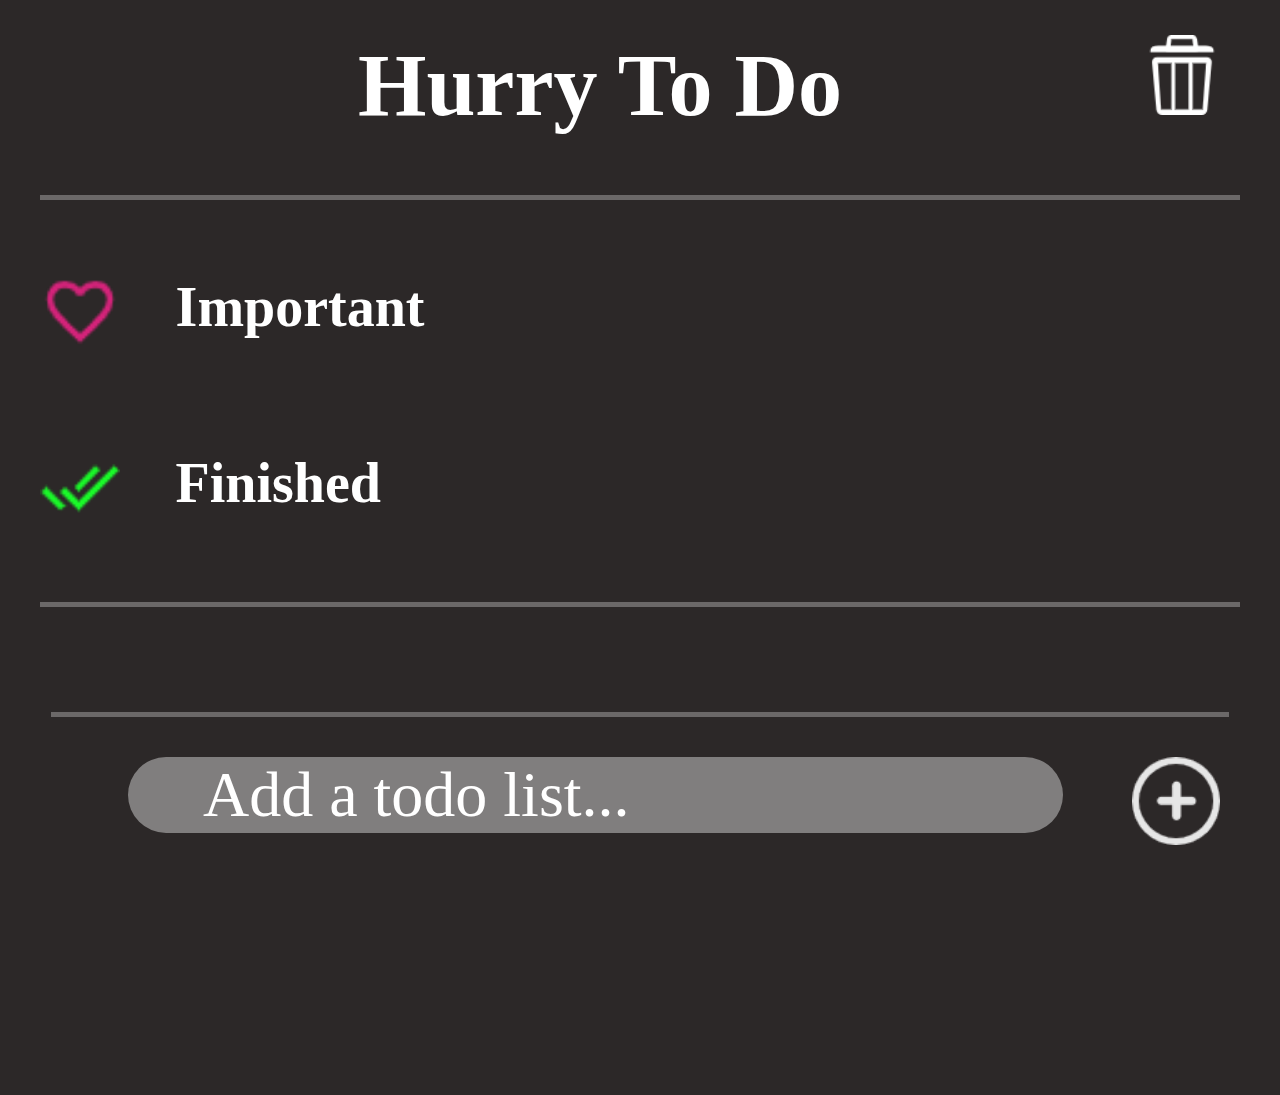
<file: index.html>
<!DOCTYPE html>
<html>
	<head>
		<meta charset="UTF-8">
		<meta name="viewport" content="width=device-width, initial-scale=1.0">
		<meta http-equiv="X-UA-Compatible" content="ie=edge">
		<link rel="stylesheet" href="./css/index.css">
		<title></title>
		<script src="js/screen_adaptation.js"></script>
	</head>
	<body>
		<h1 id="title" class="header">
			Hurry  To  Do
			<img src="img/delete-all.png" id="del-all-icon">
		</h1>
		<div id="special-list" class="lists">
<!-- 			<div id="My day" class="list" uni-id="1">
				<img src="img/myday.png" class="icon" >
				<div class="list-name">
					My Day
				</div>
				<div class="list-size">
					1
				</div>
			</div> -->
			<div id="Important" class="list" uni-id="2">
				<img src="img/star-empty.png" class="icon" >
				<div class="list-name">
					Important
				</div>
				<div class="list-size">
					1
				</div>
			</div>
			<div id="Finished" class="list" uni-id="3">
				<img src="img/finish.png" class="icon">
				<div class="list-name">
					Finished
				</div>
				<div class="list-size">
					0
				</div>
			</div>
		</div>
		
		<div id="self-list" class="lists">
			<div id="Study" class="list">
				<img src="img/list-icon.png" class="icon">
				<div class="list-name">
					Study
				</div>
				<div class="list-size">
					1
				</div>
			</div>
		</div>
		
		<div class="footer">
			<input type="text" id="add-list" placeholder="Add a todo list..."/>
			<div id="add-btn">
				<img src="img/add.png">
			</div>
		</div>
	</body>
	<script src="./js/index.js"></script>
</html>
</file>
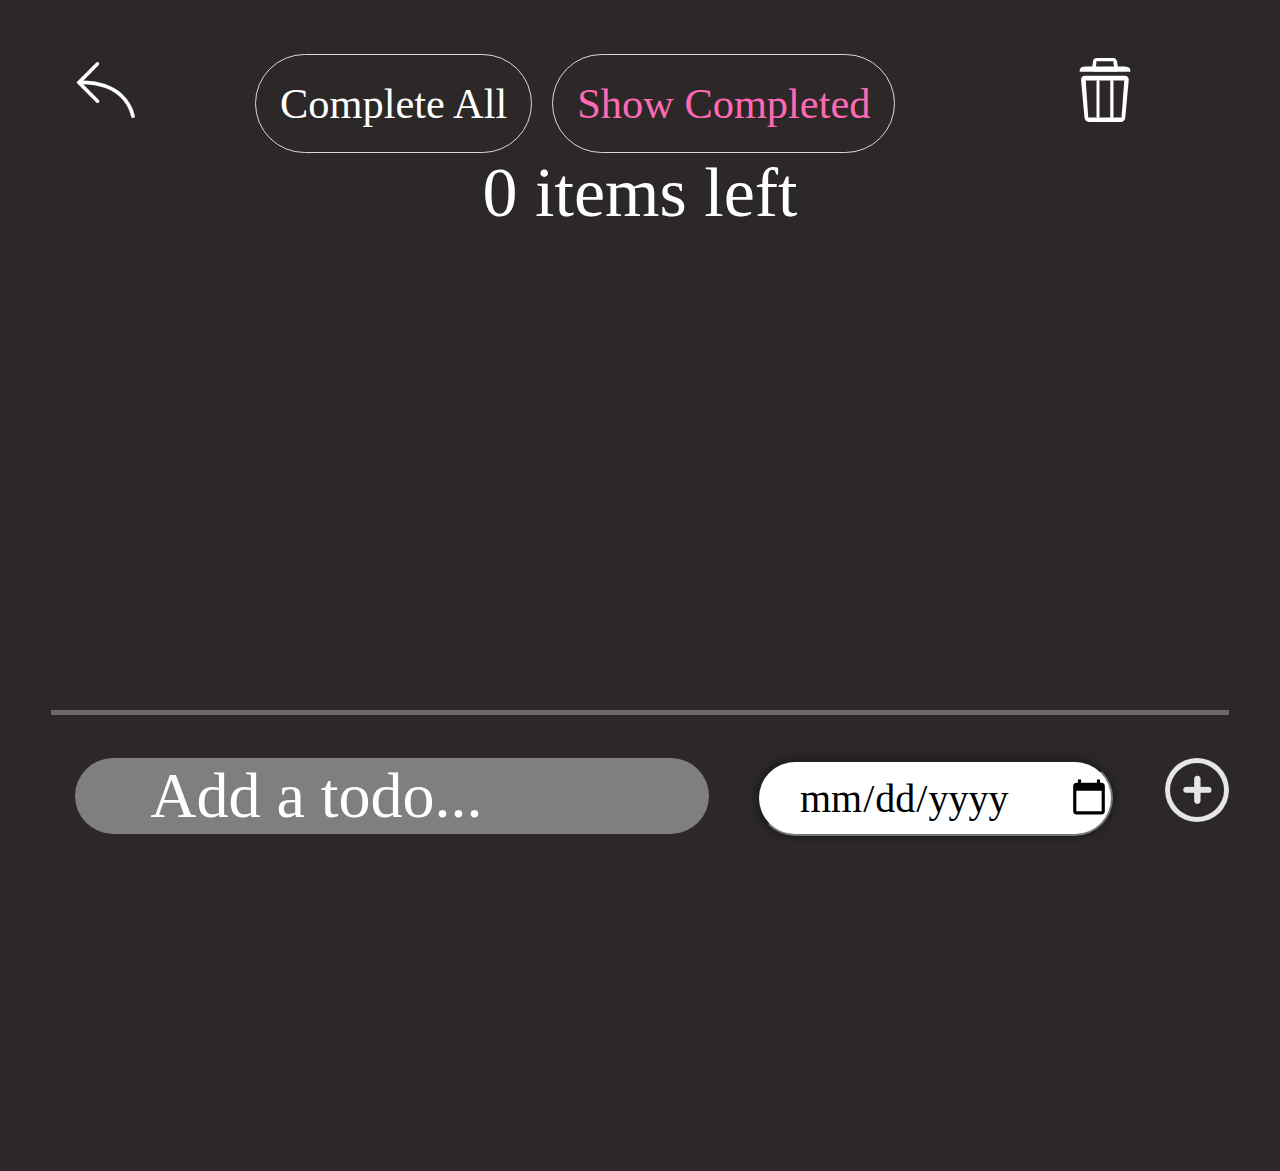
<file: list.html>
<!DOCTYPE html>
<html>
	<head>
		<meta charset="utf-8">
		<title></title>
		<link rel="stylesheet" href="./css/list.css">
		<script src="js/screen_adaptation.js"></script>
	</head>
	<body>
		<header>
			<img src="img/return.png" id="ret-icon">
			<div class="not-show-com" id="com-all-btn">
				Complete All
			</div>
			<div class="show-com" id="show-btn">
				Show Completed
			</div>
			<img src="img/delete-all.png" id="del-all-icon" >
		</header>			
		<h1 style="display: none;">
			h1
		</h1>
		<div id="list-num">
			0 items left
		</div>
		<div class="items">
		</div>
		<div class="footer">
			<input type="text" id="add-item" placeholder="Add a todo..."/>
			<input type="date" id="data-sel"/>
			<div id="add-btn">
				<img src="img/add.png">
			</div>
		</div>

	</body>
	<script src="./js/list.js"></script>
</html>
</file>
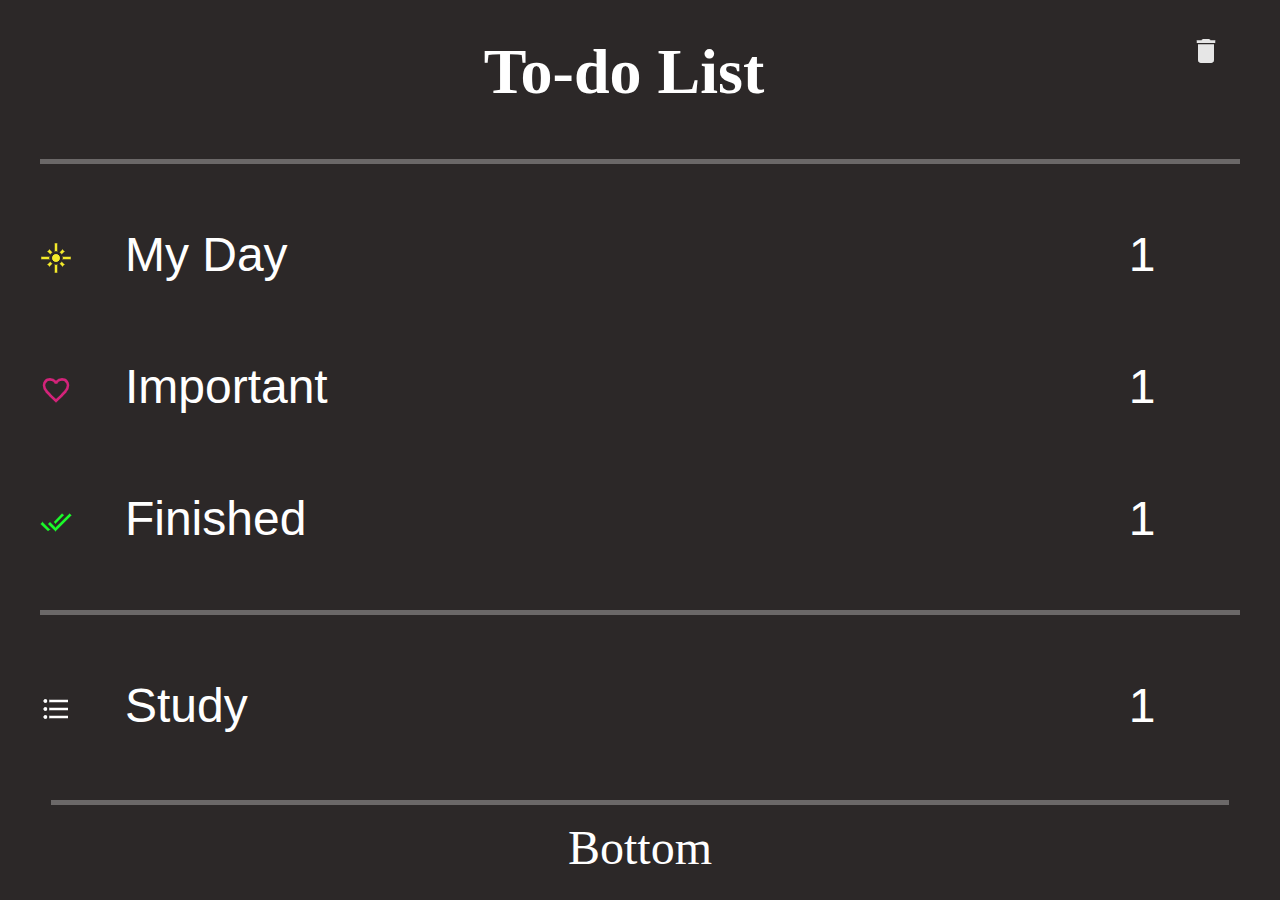
<file: To-do List/demo.html>
<!DOCTYPE html>
<html>
	<head>
		<meta charset="UTF-8">
		<meta name="viewport" content="width=device-width, initial-scale=1.0">
		<meta http-equiv="X-UA-Compatible" content="ie=edge">
		<title></title>
		<script>
			(function (doc, win) {
			  var docEl = doc.documentElement,
			    resizeEvt = 'orientationchange' in window ? 'orientationchange' : 'resize',
			    recalc = function () {
			      var clientWidth = docEl.clientWidth;
			      if (!clientWidth) return;
			      docEl.style.fontSize = 20 * (clientWidth / 320) + 'px';
			    };
			 
			  if (!doc.addEventListener) return;
			  win.addEventListener(resizeEvt, recalc, false);
			  doc.addEventListener('DOMContentLoaded', recalc, false);
			})(document, window);
		</script>
		<style type="text/css">			
			body {
				background: #2C2828;
				text-align: center;
			}
			
			
			.header {
				font-size: 0.8rem;
				font-family: "Georgia";
				font-weight: bold;
				color: white;
				/* text-align: center; */
				margin-top: 0.4375rem;
				margin-left: 0.625rem;
			}
			
			#delete-icon {
				vertical-align: middle;
				float: right;
				margin-right: 0.625rem;
			}
			
			.lists {
				width: 95%;
				margin: 0 auto;
				padding-top: 0.3125rem;
				padding-bottom: 0.3125rem;
			}
			
			#special-list {
				margin-top: 0.625rem;
				border-top: 0.0625rem solid rgba(255, 255, 255, 0.3);
				border-bottom: 0.0625rem solid rgba(255, 255, 255, 0.3);
			}
			
			.list {
				font-size: 0.6rem;
				font-family: "Arial";
				color: white;
				height: 1.4rem;
				line-height: 1.4rem;
				text-align: left;
				padding-top: 0.125rem;
				padding-bottom: 0.125rem;
			}
			
			.icon {
				vertical-align: middle;
				display: inline-block;
				max-width: 100%;
				height: auto;
				width: auto\9;
			}
			
			.list-name {
				display: inline-block;
				margin-left: 0.5rem;
			}
			
			.list-size {
				display: inline-block;
				float: right;
				margin-right: 1.0625rem;
			}
			
			.footer {
				font-size: 0.6rem;
				position: absolute;
				color: white;
				text-align: center;
				width: 92%;
				border-top: 0.0625rem solid rgba(255, 255, 255, 0.3);
				padding-top: 0.1875rem;
				
				left: 0;
				right: 0;
				bottom: 0.3125rem;
				margin:auto;
			}
			
		</style>
	</head>
	<body>
		<div id="title" class="header">
			To-do List
			<img src="img/delete-all.png" id="delete-icon">
		</div>
		<div id="special-list" class="lists">
			<div id="myday" class="list">
				<img src="img/myday.png" class="icon" >
				<div class="list-name">
					My Day
				</div>
				<div class="list-size">
					1
				</div>
			</div>
			<div id="important" class="list">
				<img src="img/star-empty.png" class="icon" >
				<div class="list-name">
					Important
				</div>
				<div class="list-size">
					1
				</div>
			</div>
			<div id="finish" class="list">
				<img src="img/finish.png" class="icon" >
				<div class="list-name">
					Finished
				</div>
				<div class="list-size">
					1
				</div>
			</div>
		</div>
		
		<div id="self-list" class="lists">
			<div id="myday" class="list">
				<img src="img/list-icon.png" class="icon" >
				<div class="list-name">
					Study
				</div>
				<div class="list-size">
					1
				</div>
			</div>
		</div>
		
		<div class="footer">
			Bottom
		</div>
	</body>
</html>
</file>
<file: css/index.css>
body {
	background: #2C2828;
	text-align: center;
}


.header {
	font-size: 1.1rem;
	font-family: "Bradley Hand ITC";
	font-weight: bold;
	color: white;
	/* text-align: center; */
	margin-top: 0.4375rem;
	margin-left: 0.625rem;
}

#del-all-icon {
	vertical-align: middle;
	float: right;
	margin-right: 0.625rem;
	height: 1.0rem;
	width: 1.0rem;
}

.lists {
	width: 95%;
	margin: 0 auto;
	padding-top: 0.3125rem;
	padding-bottom: 0.3125rem;
}

#special-list {
	margin-top: 0.625rem;
	border-top: 0.0625rem solid rgba(255, 255, 255, 0.3);
	border-bottom: 0.0625rem solid rgba(255, 255, 255, 0.3);
}


.list {
	font-size: 0.8rem;
	font-family: "Book Antiqua";	
	font-weight: 700;
	color: white;
	height: 1.4rem;
	line-height: 1.4rem;
	text-align: left;
	padding-top: 0.3rem;
	padding-bottom: 0.5rem;
	transition: .4s;
}

.icon {
	vertical-align: middle;
	display: inline-block;
	max-width: 100%;
	height: 1.0rem;
	width: 1.0rem;
}

.list-name {
	display: inline-block;
	margin-left: 0.5rem;
	font-size: 0.7rem;
}

.list-size {
	display: inline-block;
	float: right;
	margin-right: 1.0625rem;
	font-size: 0.6rem;
	color: coral;
}

.del {
	display: inline-block;
	float: right;
}

.del-icon {
	vertical-align: middle;
	height: 1rem;
	width: 1rem;
}

.footer {
	font-size: 0.6rem;
	position: absolute;
	color: white;
	text-align: center;
	width: 92%;
	border-top: 0.0625rem solid rgba(255, 255, 255, 0.3);
	padding-top: 0.1875rem;
	vertical-align: center;
	left: 0;
	right: 0;
	bottom: 0.05rem;
	margin: auto;
	margin-bottom: 0.5rem;
	padding-top: 0.5rem;
	display: table;
}

#add-list {
    width: 80%;
    height: 100%;
    border: none;
    outline: none;
    /* box-sizing: border-box; */
    padding-left: 0.9375rem;
    font-size: 0.8rem;
	font-family: "Book Antiqua";
    background-color: rgba(255, 255, 255, 0.4);
    border-radius: 2.8125rem;
    transition: .4s;
	color: white;
	margin-right: 0.1rem;
	margin-left: 0.3rem;
	display: table-cell;
	vertical-align: middle;
}

#add-list::placeholder {
	color: white;
	font-family: "Book Antiqua";
}

#add-btn {
	display: table-cell;
	vertical-align: middle;
}

#add-btn img {
	width: 1.1rem;
}

#self-list {
	margin-top: 0.3125rem;
	height: 45vh;
	overflow: auto;	
}

.edit-item {
	display: none;
}
</file>
<file: css/list.css>
body {
	background: #2C2828;
	text-align: center;
}

h1, div {
    color: white;
}

header {
	text-align: left;
}

header img {
	margin-left: 0.8125rem;
	margin-top: 0.625rem;
}

#del-all-icon {
	float: right;
	margin-right: 1.6875rem;
}

h1 {
	margin: 0.625rem;
	font-family: "Segoe Print", "LiSu";
	font-size: 1.5rem;
	transition: .4s;
}

.not-show-com {
	display: inline-block;
	font-size: 0.53rem;
	vertical-align: middle;
	border: 1px solid #d8d8d8;
	border-radius: 1rem;
	padding: 0.3rem;
	font-family: "Book Antiqua";
}

.show-com {
	display: inline-block;
	font-size: 0.53rem;
	vertical-align: middle;
	border: 1px solid #d8d8d8;
	border-radius: 1rem;
	padding: 0.3rem;
	font-family: "Book Antiqua";
	color: hotpink;
}

#com-all-btn {
	margin-left: 1.2rem;
}

#list-num {
	font-size: 0.875rem;
	margin-bottom: 0.625rem;
	font-family: "Book Antiqua";
    transition: .4s;
}

.items {
	width: 95%;
	margin: 0 auto;
	height: 11rem;
	overflow: auto;
    transition: .4s;
}

.item {
/* 	height: 1.4rem;
	line-height: 1.4rem; */
	vertical-align: center;
	color: white;
	text-align: left;
	display: flex;
	flex-wrap: wrap;
	align-items: center;
	padding-left: 0.625rem;
	padding-bottom: 0.3rem;
	margin-bottom: 0.8125rem;
	border:2px solid white;
	border-radius:25px;
}

.fin-div {
	display: table-cell;
	vertical-align: middle;
}
/* 
.fin-div span {
	vertical-align: middle;
	display: inline-block;
	height: 100%;
} */

.fin-div img {
	vertical-align: middle;
}

.item-name {
	display: inline-block;
	font-family: "Book Antiqua";
	font-size: 0.8rem;
	margin-left: 0.8rem;
	width: 59%;
}

.edit-item {
	font-family: "Book Antiqua";
	font-size: 0.8rem;
	margin-left: 0.8rem;
	width: 40%;
	margin-right: 2.58rem;
	background-color: transparent;
	color: white;
	border: 1px solid #d8d8d8;
}

.item-name-finish {
	text-decoration: line-through;
}

.icon-div {
	display: inline-block;
}

.icon {
	vertical-align: middle;
	height: 1rem;
	width: 1rem;
}

.star-div {
	margin-right: 0.8125rem;
}

.end-date {
	font-size: 0.55rem;
	font-family: "Book Antiqua";
	padding-left: 1.85rem;
}

.list-name {
	font-size: 0.55rem;
	font-family: "Book Antiqua";
	padding-left: 1.85rem;
	padding-right: 5rem;
}
/* 
#data-sel {
	height: 0.8rem;
	width: 3.5rem;
	font-size: 0.5rem;
	font-family: 'Times New Roman', Times, serif;
} */

#data-sel {
    width: 3.8rem;
    height: 0.9rem;
    margin: 5px auto 0;
    font: 0.5rem Arial, sans-serif;
    -webkit-box-shadow: 0px 0px 10px 0px rgba(0, 0, 0, .5);
    -moz-box-shadow: 0px 0px 10px 0px rgba(0, 0, 0, .5);
    box-shadow: 0px 0px 10px 0px rgba(0, 0, 0, .5);
    background-color: #FFF;
}

.footer {
	font-size: 0.6rem;
	position: absolute;
	color: white;
	text-align: left;
	width: 92%;
	border-top: 0.0625rem solid rgba(255, 255, 255, 0.3);
	padding-top: 0.1875rem;
	vertical-align: center;
	left: 0;
	right: 0;
	bottom: 0.3rem;
	margin: auto;
	margin-bottom: 0.5rem;
	padding-top: 0.5rem;
	display: table;
}

#add-item {
	
    width: 50%;
    height: 100%;
    border: none;
    outline: none;
    /* box-sizing: border-box; */
    padding-left: 0.9375rem;
    font-size: 0.8rem;
	font-family: "Book Antiqua";
    background-color: rgba(255, 255, 255, 0.4);
    border-radius: 2.8125rem;
    transition: .4s;
	color: white;
	margin-right: 0.6rem;
	margin-left: 0.3rem;
	display: table-cell;
	vertical-align: middle;
}

#add-item::placeholder {
	color: white;
	font-family: "Book Antiqua";
}

#data-sel {
	width: 28%;
	padding-left: 0.5rem;
	font-family: "Book Antiqua";
	border-radius: 1rem;
	display: table-cell;
	vertical-align: middle;
}

#add-btn {
	display: table-cell;
	vertical-align: middle;
}

.edit-item {
	display: none;
}
</file>
